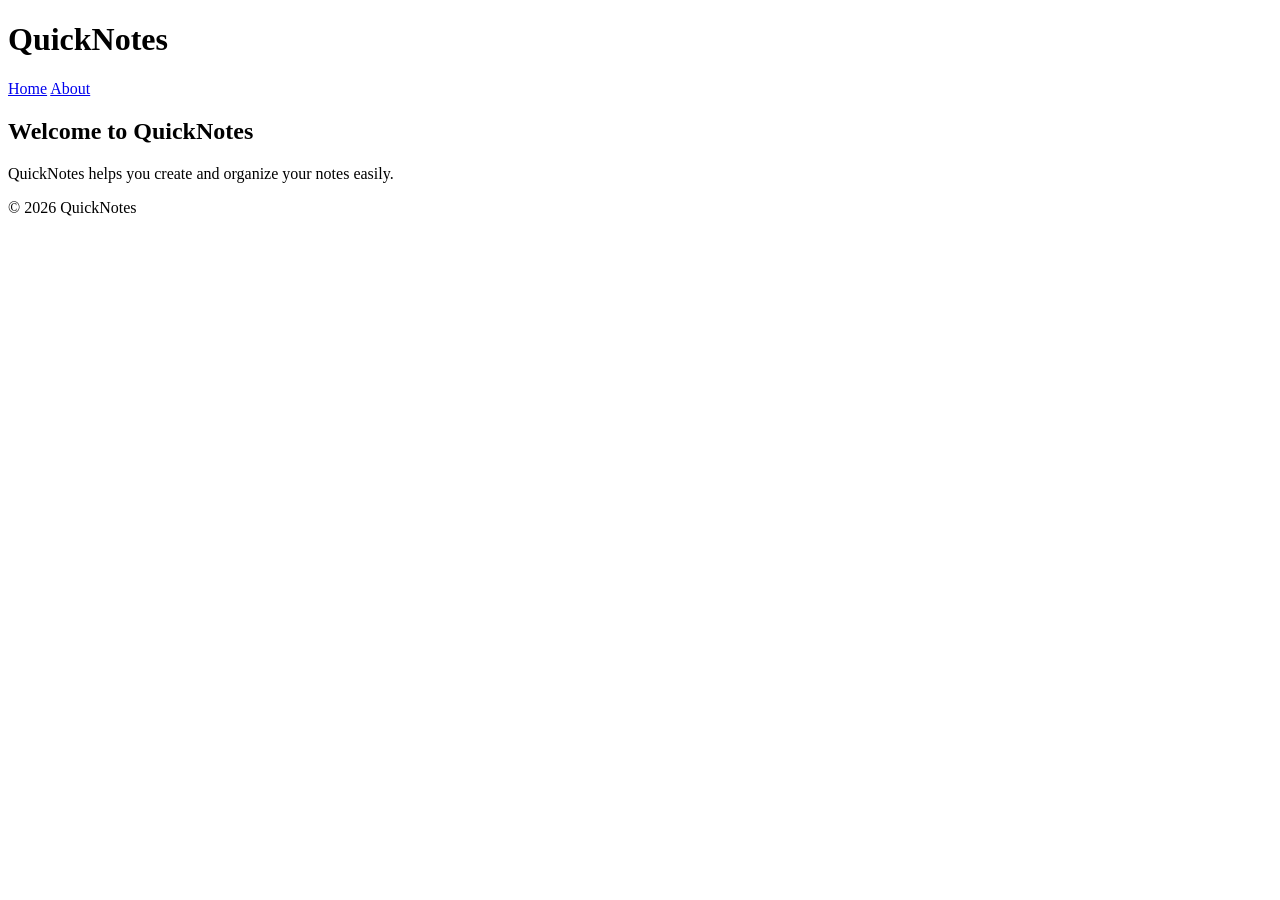
<file: day1/index.html>
<!DOCTYPE html>
<html lang="en">
<head>
    <meta charset="UTF-8">
    <meta name="viewport" content="width=device-width, initial-scale=1.0">
    <title>QuickNotes</title>
</head>
<body>

    <header>
        <h1>QuickNotes</h1>

        <nav>
            <a href="index.html">Home</a>
            <a href="about.html">About</a>
        </nav>
    </header>

    <main>
        <h2>Welcome to QuickNotes</h2>
        <p>QuickNotes helps you create and organize your notes easily.</p>
    </main>

    <footer>
        <p>&copy; 2026 QuickNotes</p>
    </footer>

</body>
</html>
</file>
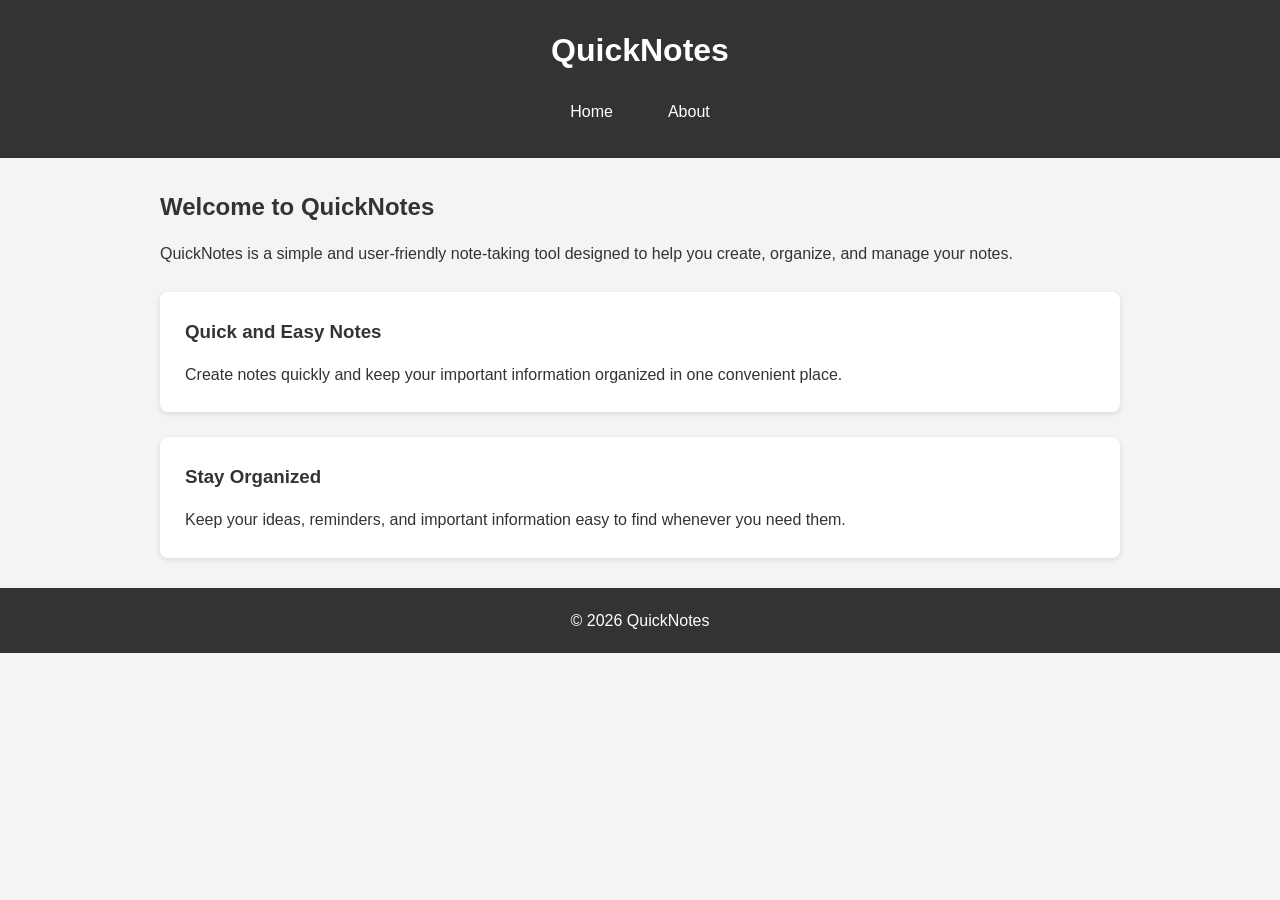
<file: day2/index.html>
<!DOCTYPE html>
<html lang="en">
<head>
    <meta charset="UTF-8">
    <meta name="viewport" content="width=device-width, initial-scale=1.0">
    <title>QuickNotes</title>
    <link rel="stylesheet" href="style.css">
</head>
<body>

    <header>
        <h1>QuickNotes</h1>

        <nav>
            <a href="index.html">Home</a>
            <a href="about.html">About</a>
        </nav>
    </header>

    <main>
        <h2>Welcome to QuickNotes</h2>

        <p>
            QuickNotes is a simple and user-friendly note-taking tool
            designed to help you create, organize, and manage your notes.
        </p>

        <section>
            <h3>Quick and Easy Notes</h3>
            <p>
                Create notes quickly and keep your important information
                organized in one convenient place.
            </p>
        </section>

        <section>
            <h3>Stay Organized</h3>
            <p>
                Keep your ideas, reminders, and important information
                easy to find whenever you need them.
            </p>
        </section>
    </main>

    <footer>
        <p>&copy; 2026 QuickNotes</p>
    </footer>

</body>
</html>
</file>
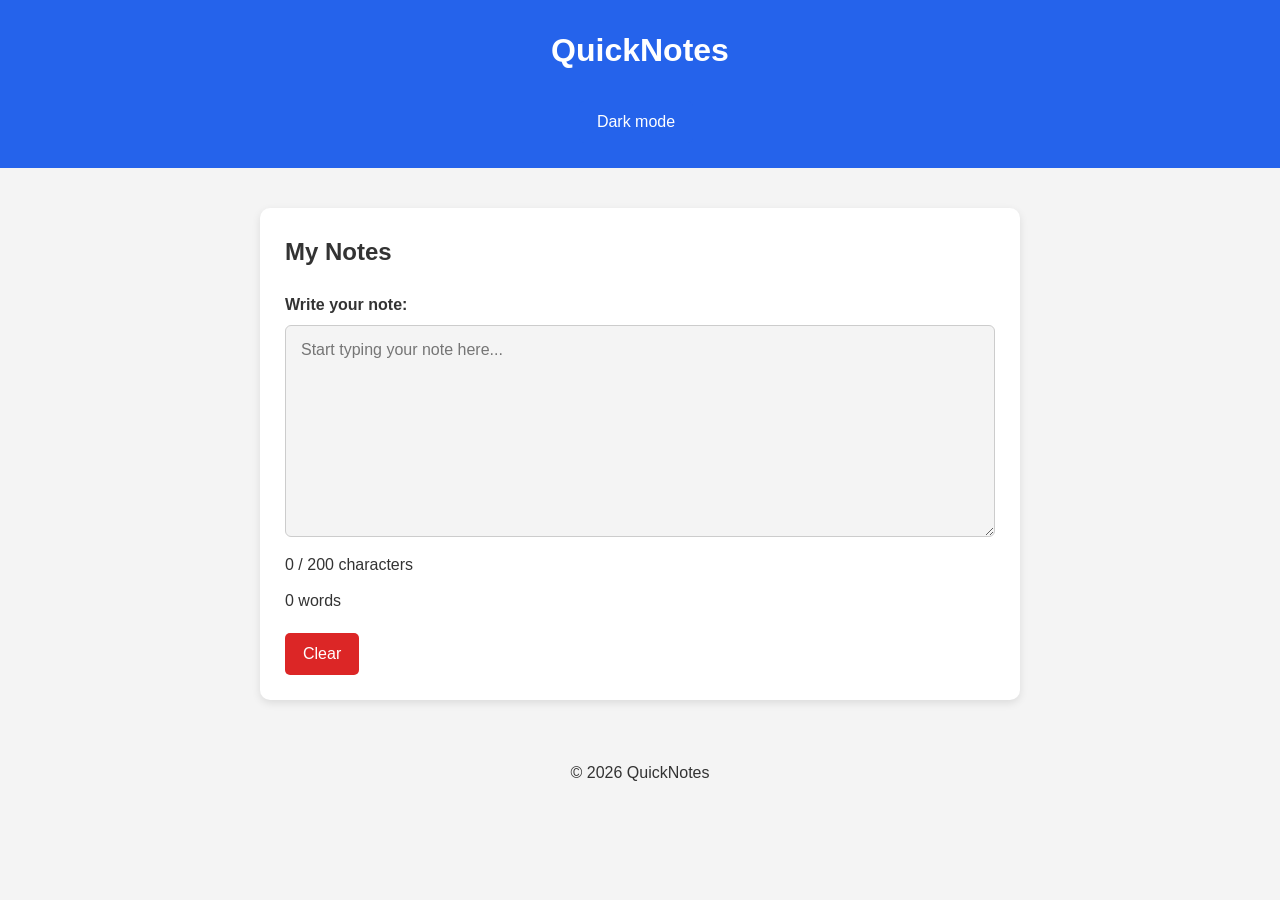
<file: day4/index.html>
<!DOCTYPE html>
<html lang="en">
<head>
    <meta charset="UTF-8">
    <meta name="viewport" content="width=device-width, initial-scale=1.0">
    <title>QuickNotes - Text Editor</title>
    <link rel="stylesheet" href="style.css">
    <script src="script.js" defer></script>
</head>
<body>

    <header>
        <h1>QuickNotes</h1>
        <button id="theme-toggle" type="button">Dark mode</button>
    </header>

    <main>
        <section>
            <h2>My Notes</h2>

            <label for="note-text">Write your note:</label>
            <textarea
                id="note-text"
                placeholder="Start typing your note here..."
                rows="10"
            ></textarea>

            <p id="char-count">0 / 200 characters</p>
            <p id="word-count">0 words</p>

            <button id="clear-btn" type="button">Clear</button>
        </section>
    </main>

    <footer>
        <p>&copy; 2026 QuickNotes</p>
    </footer>

</body>
</html>
</file>
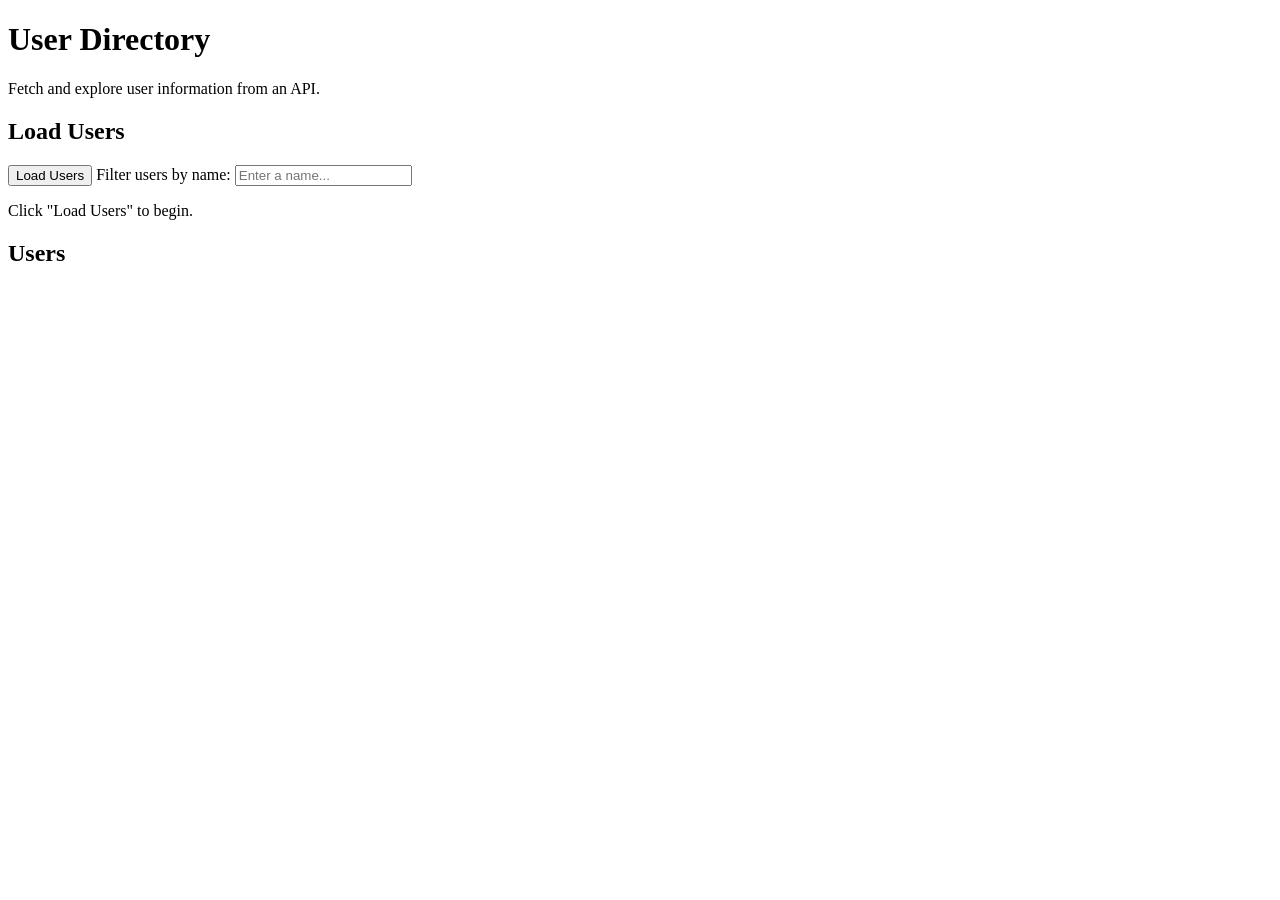
<file: day5/index.html>
<!DOCTYPE html>
<html lang="en">
<head>
    <meta charset="UTF-8">
    <meta name="viewport" content="width=device-width, initial-scale=1.0">
    <title>Day 5 - User Directory</title>
    <script src="users.js" defer></script>
</head>
<body>

    <header>
        <h1>User Directory</h1>
        <p>Fetch and explore user information from an API.</p>
    </header>

    <main>
        <section>
            <h2>Load Users</h2>

            <button id="load-users" type="button">Load Users</button>

            <label for="filter-input">Filter users by name:</label>
            <input
                type="text"
                id="filter-input"
                placeholder="Enter a name..."
            >

            <p id="status" aria-live="polite">Click "Load Users" to begin.</p>
        </section>

        <section>
            <h2>Users</h2>
            <ul id="users-list"></ul>
        </section>
    </main>

</body>
</html>
</file>
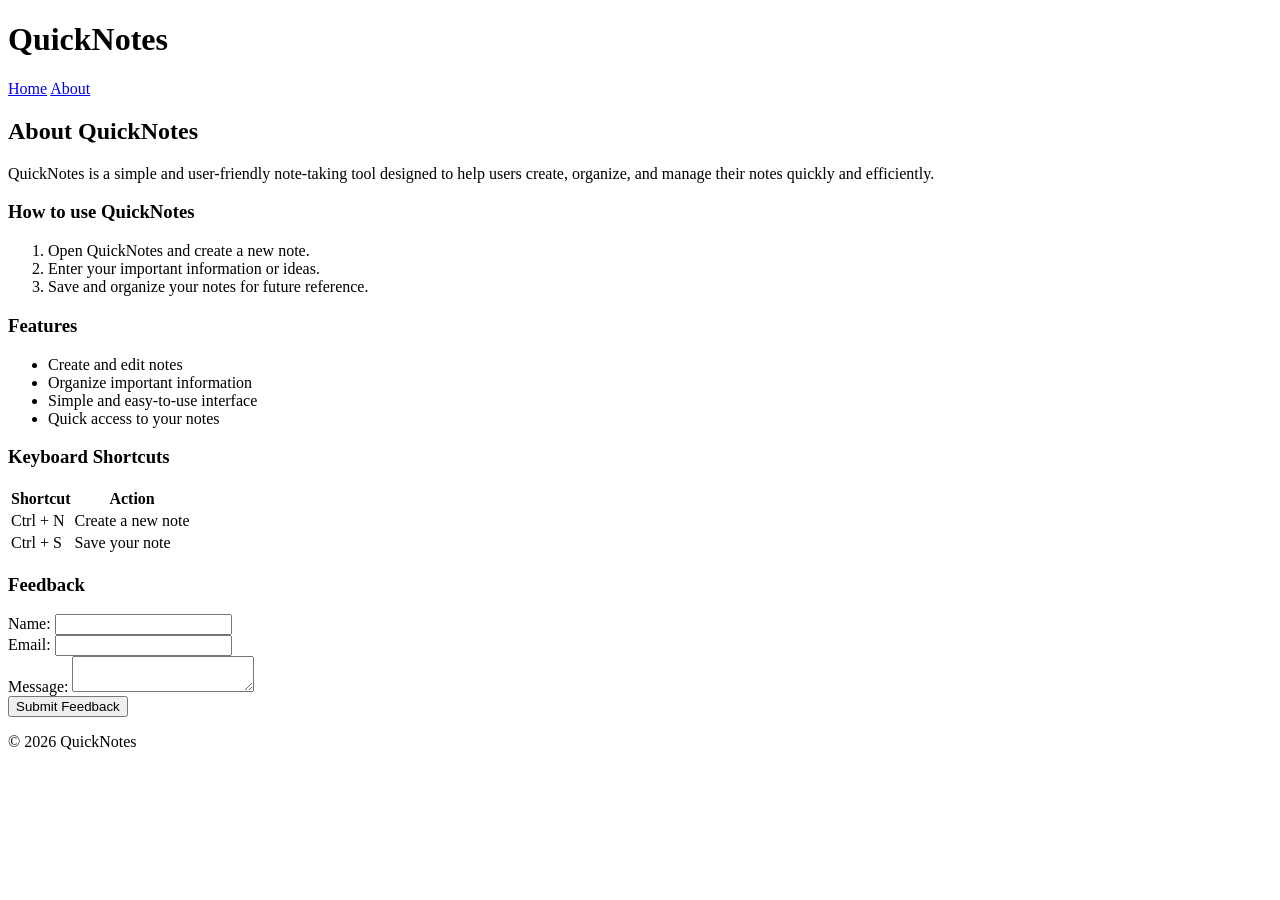
<file: day1/about.html>
<!DOCTYPE html>
<html lang="en">
<head>
    <meta charset="UTF-8">
    <meta name="viewport" content="width=device-width, initial-scale=1.0">
    <title>About QuickNotes</title>
</head>
<body>

    <header>
        <h1>QuickNotes</h1>

        <nav>
            <a href="index.html">Home</a>
            <a href="about.html">About</a>
        </nav>
    </header>

    <main>
        <h2>About QuickNotes</h2>

        <p>
            QuickNotes is a simple and user-friendly note-taking tool
            designed to help users create, organize, and manage their
            notes quickly and efficiently.
        </p>

        <section>
            <h3>How to use QuickNotes</h3>
            <ol>
                <li>Open QuickNotes and create a new note.</li>
                <li>Enter your important information or ideas.</li>
                <li>Save and organize your notes for future reference.</li>
            </ol>
        </section>

        <section>
            <h3>Features</h3>
            <ul>
                <li>Create and edit notes</li>
                <li>Organize important information</li>
                <li>Simple and easy-to-use interface</li>
                <li>Quick access to your notes</li>
            </ul>
        </section>

        <section>
            <h3>Keyboard Shortcuts</h3>

            <table>
                <thead>
                    <tr>
                        <th>Shortcut</th>
                        <th>Action</th>
                    </tr>
                </thead>
                <tbody>
                    <tr>
                        <td>Ctrl + N</td>
                        <td>Create a new note</td>
                    </tr>
                    <tr>
                        <td>Ctrl + S</td>
                        <td>Save your note</td>
                    </tr>
                </tbody>
            </table>
        </section>

        <section>
            <h3>Feedback</h3>

            <form>
                <div>
                    <label for="name">Name:</label>
                    <input type="text" id="name" name="name" required>
                </div>

                <div>
                    <label for="email">Email:</label>
                    <input type="email" id="email" name="email" required>
                </div>

                <div>
                    <label for="message">Message:</label>
                    <textarea id="message" name="message" required></textarea>
                </div>

                <button type="submit">Submit Feedback</button>
            </form>
        </section>
    </main>

    <footer>
        <p>&copy; 2026 QuickNotes</p>
    </footer>

</body>
</html>
</file>
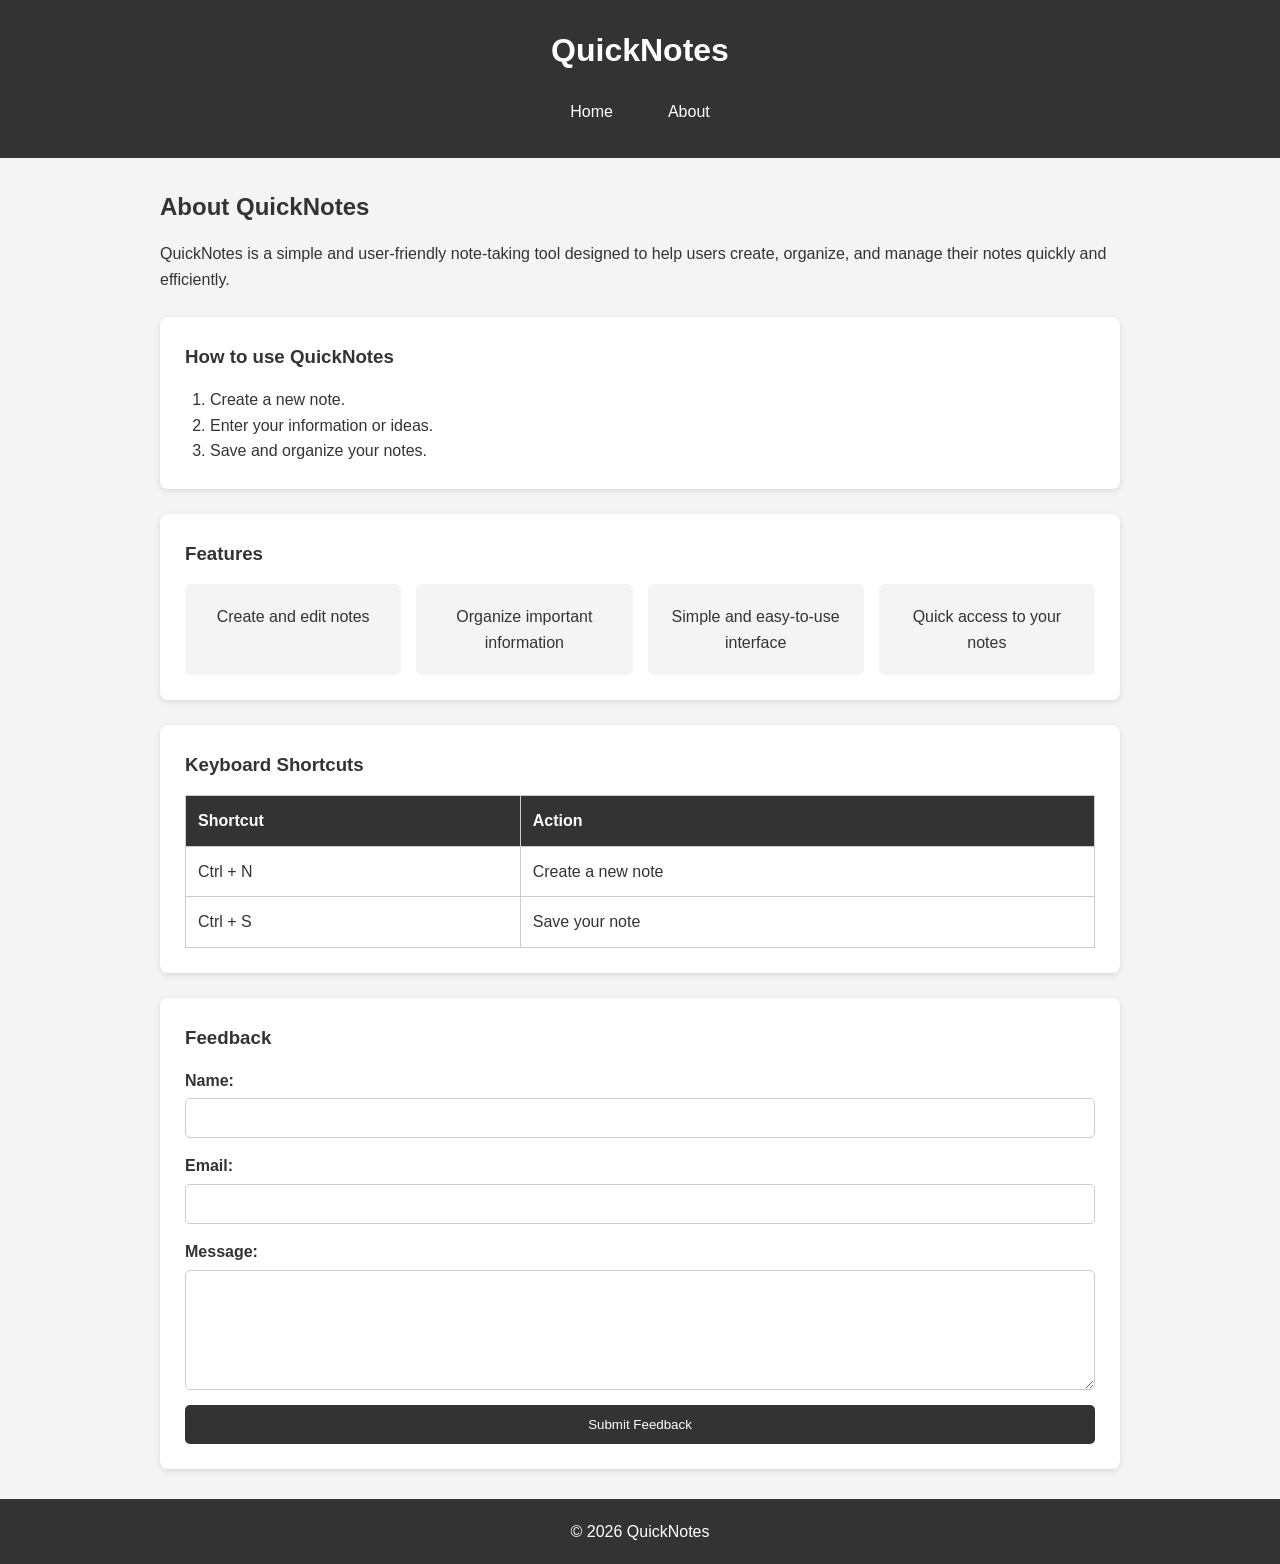
<file: day2/about.html>
<!DOCTYPE html>
<html lang="en">
<head>
    <meta charset="UTF-8">
    <meta name="viewport" content="width=device-width, initial-scale=1.0">
    <title>About QuickNotes</title>
    <link rel="stylesheet" href="style.css">
</head>
<body>

    <header>
        <h1>QuickNotes</h1>

        <nav>
            <a href="index.html">Home</a>
            <a href="about.html">About</a>
        </nav>
    </header>

    <main>
        <h2>About QuickNotes</h2>

        <p>
            QuickNotes is a simple and user-friendly note-taking tool
            designed to help users create, organize, and manage their
            notes quickly and efficiently.
        </p>

        <section>
            <h3>How to use QuickNotes</h3>

            <ol>
                <li>Create a new note.</li>
                <li>Enter your information or ideas.</li>
                <li>Save and organize your notes.</li>
            </ol>
        </section>

        <section>
            <h3>Features</h3>

            <ul>
                <li>Create and edit notes</li>
                <li>Organize important information</li>
                <li>Simple and easy-to-use interface</li>
                <li>Quick access to your notes</li>
            </ul>
        </section>

        <section>
            <h3>Keyboard Shortcuts</h3>

            <table>
                <thead>
                    <tr>
                        <th>Shortcut</th>
                        <th>Action</th>
                    </tr>
                </thead>

                <tbody>
                    <tr>
                        <td>Ctrl + N</td>
                        <td>Create a new note</td>
                    </tr>

                    <tr>
                        <td>Ctrl + S</td>
                        <td>Save your note</td>
                    </tr>
                </tbody>
            </table>
        </section>

        <section>
            <h3>Feedback</h3>

            <form>
                <div>
                    <label for="name">Name:</label>
                    <input type="text" id="name" name="name" required>
                </div>

                <div>
                    <label for="email">Email:</label>
                    <input type="email" id="email" name="email" required>
                </div>

                <div>
                    <label for="message">Message:</label>
                    <textarea id="message" name="message" required></textarea>
                </div>

                <button type="submit">Submit Feedback</button>
            </form>
        </section>
    </main>

    <footer>
        <p>&copy; 2026 QuickNotes</p>
    </footer>

</body>
</html>
</file>
<file: day2/style.css>
/* Reset */
* {
    margin: 0;
    padding: 0;
    box-sizing: border-box;
}

/* Base body styles */
body {
    font-family: Arial, sans-serif;
    line-height: 1.6;
    background-color: #f4f4f4;
    color: #333;
}

/* Header */
header {
    background-color: #333;
    color: white;
    padding: 25px;
    text-align: center;
}

header h1 {
    margin-bottom: 15px;
    font-size: 2rem;
}

/* Navigation */
nav {
    display: flex;
    justify-content: center;
    gap: 25px;
}

nav a {
    color: white;
    text-decoration: none;
    padding: 8px 15px;
    transition: 0.3s;
}

nav a:hover {
    background-color: #555;
    border-radius: 5px;
}

/* Main content */
main {
    max-width: 1000px;
    margin: 30px auto;
    padding: 0 20px;
}

/* Sections */
section {
    background-color: white;
    padding: 25px;
    margin-bottom: 25px;
    border-radius: 8px;
    box-shadow: 0 2px 6px rgba(0, 0, 0, 0.1);
}

main > h2 {
    margin-bottom: 15px;
}

main > p {
    margin-bottom: 25px;
}

/* Lists */
ol,
ul {
    padding-left: 25px;
}

section h3 {
    margin-bottom: 15px;
}

/* Features grid */
section ul {
    display: grid;
    grid-template-columns: repeat(auto-fit, minmax(180px, 1fr));
    gap: 15px;
    list-style: none;
    padding-left: 0;
}

section ul li {
    background-color: #f4f4f4;
    padding: 20px;
    border-radius: 6px;
    text-align: center;
}

/* Table */
table {
    width: 100%;
    border-collapse: collapse;
    margin-top: 10px;
}

th,
td {
    border: 1px solid #ccc;
    padding: 12px;
    text-align: left;
}

th {
    background-color: #333;
    color: white;
}

/* Form */
form {
    display: flex;
    flex-direction: column;
    gap: 15px;
}

form div {
    display: flex;
    flex-direction: column;
}

label {
    margin-bottom: 5px;
    font-weight: bold;
}

input,
textarea {
    padding: 10px;
    border: 1px solid #ccc;
    border-radius: 5px;
    font-size: 1rem;
}

textarea {
    min-height: 120px;
    resize: vertical;
}

button {
    padding: 12px 20px;
    background-color: #333;
    color: white;
    border: none;
    border-radius: 5px;
    cursor: pointer;
    transition: 0.3s;
}

button:hover {
    background-color: #555;
}

/* Footer */
footer {
    background-color: #333;
    color: white;
    text-align: center;
    padding: 20px;
    margin-top: 30px;
}

/* Small screens */
@media (max-width: 600px) {
    header {
        padding: 15px;
    }

    header h1 {
        font-size: 1.5rem;
    }

    nav {
        gap: 10px;
    }

    nav a {
        padding: 6px 10px;
    }

    main {
        margin: 20px auto;
        padding: 0 10px;
    }
}
</file>
<file: day4/style.css>
/* Light theme variables */
:root {
    --background-color: #f4f4f4;
    --text-color: #333333;
    --card-color: #ffffff;
    --header-color: #2563eb;
    --button-color: #2563eb;
    --button-text-color: #ffffff;
    --border-color: #cccccc;
    --warning-color: #f97316;
    --over-color: #dc2626;
}

/* Dark theme variables */
body.dark {
    --background-color: #181818;
    --text-color: #f5f5f5;
    --card-color: #282828;
    --header-color: #111827;
    --button-color: #3b82f6;
    --button-text-color: #ffffff;
    --border-color: #555555;
    --warning-color: #fb923c;
    --over-color: #f87171;
}

/* Reset */
* {
    margin: 0;
    padding: 0;
    box-sizing: border-box;
}

/* Page */
body {
    font-family: Arial, sans-serif;
    line-height: 1.6;
    background-color: var(--background-color);
    color: var(--text-color);
    transition: background-color 0.3s, color 0.3s;
}

/* Header */
header {
    background-color: var(--header-color);
    color: white;
    padding: 25px;
    text-align: center;
}

header h1 {
    margin-bottom: 15px;
}

/* Main content */
main {
    max-width: 800px;
    margin: 40px auto;
    padding: 0 20px;
}

/* Note card */
section {
    background-color: var(--card-color);
    padding: 25px;
    border-radius: 10px;
    box-shadow: 0 3px 8px rgba(0, 0, 0, 0.1);
}

h2 {
    margin-bottom: 20px;
}

label {
    display: block;
    margin-bottom: 8px;
    font-weight: bold;
}

/* Text area */
textarea {
    display: block;
    width: 100%;
    min-height: 200px;
    padding: 15px;
    margin-bottom: 15px;
    border: 1px solid var(--border-color);
    border-radius: 6px;
    background-color: var(--background-color);
    color: var(--text-color);
    font-family: inherit;
    font-size: 1rem;
    resize: vertical;
}

textarea:focus {
    outline: 2px solid var(--button-color);
    outline-offset: 2px;
}

/* Counters */
#char-count,
#word-count {
    margin-bottom: 10px;
}

/* Character counter warning classes */
.warning {
    color: var(--warning-color);
}

.over {
    color: var(--over-color);
    font-weight: bold;
}

/* Buttons */
button {
    background-color: var(--button-color);
    color: var(--button-text-color);
    border: none;
    padding: 12px 18px;
    margin-top: 10px;
    margin-right: 8px;
    border-radius: 5px;
    cursor: pointer;
    font-size: 1rem;
    transition: opacity 0.3s;
}

button:hover {
    opacity: 0.8;
}

#clear-btn {
    background-color: #dc2626;
}

/* Footer */
footer {
    text-align: center;
    padding: 20px;
    margin-top: 30px;
}

/* Mobile layout */
@media (max-width: 600px) {
    header {
        padding: 18px;
    }

    header h1 {
        font-size: 1.5rem;
    }

    main {
        margin: 20px auto;
        padding: 0 12px;
    }

    section {
        padding: 18px;
    }
}
</file>
